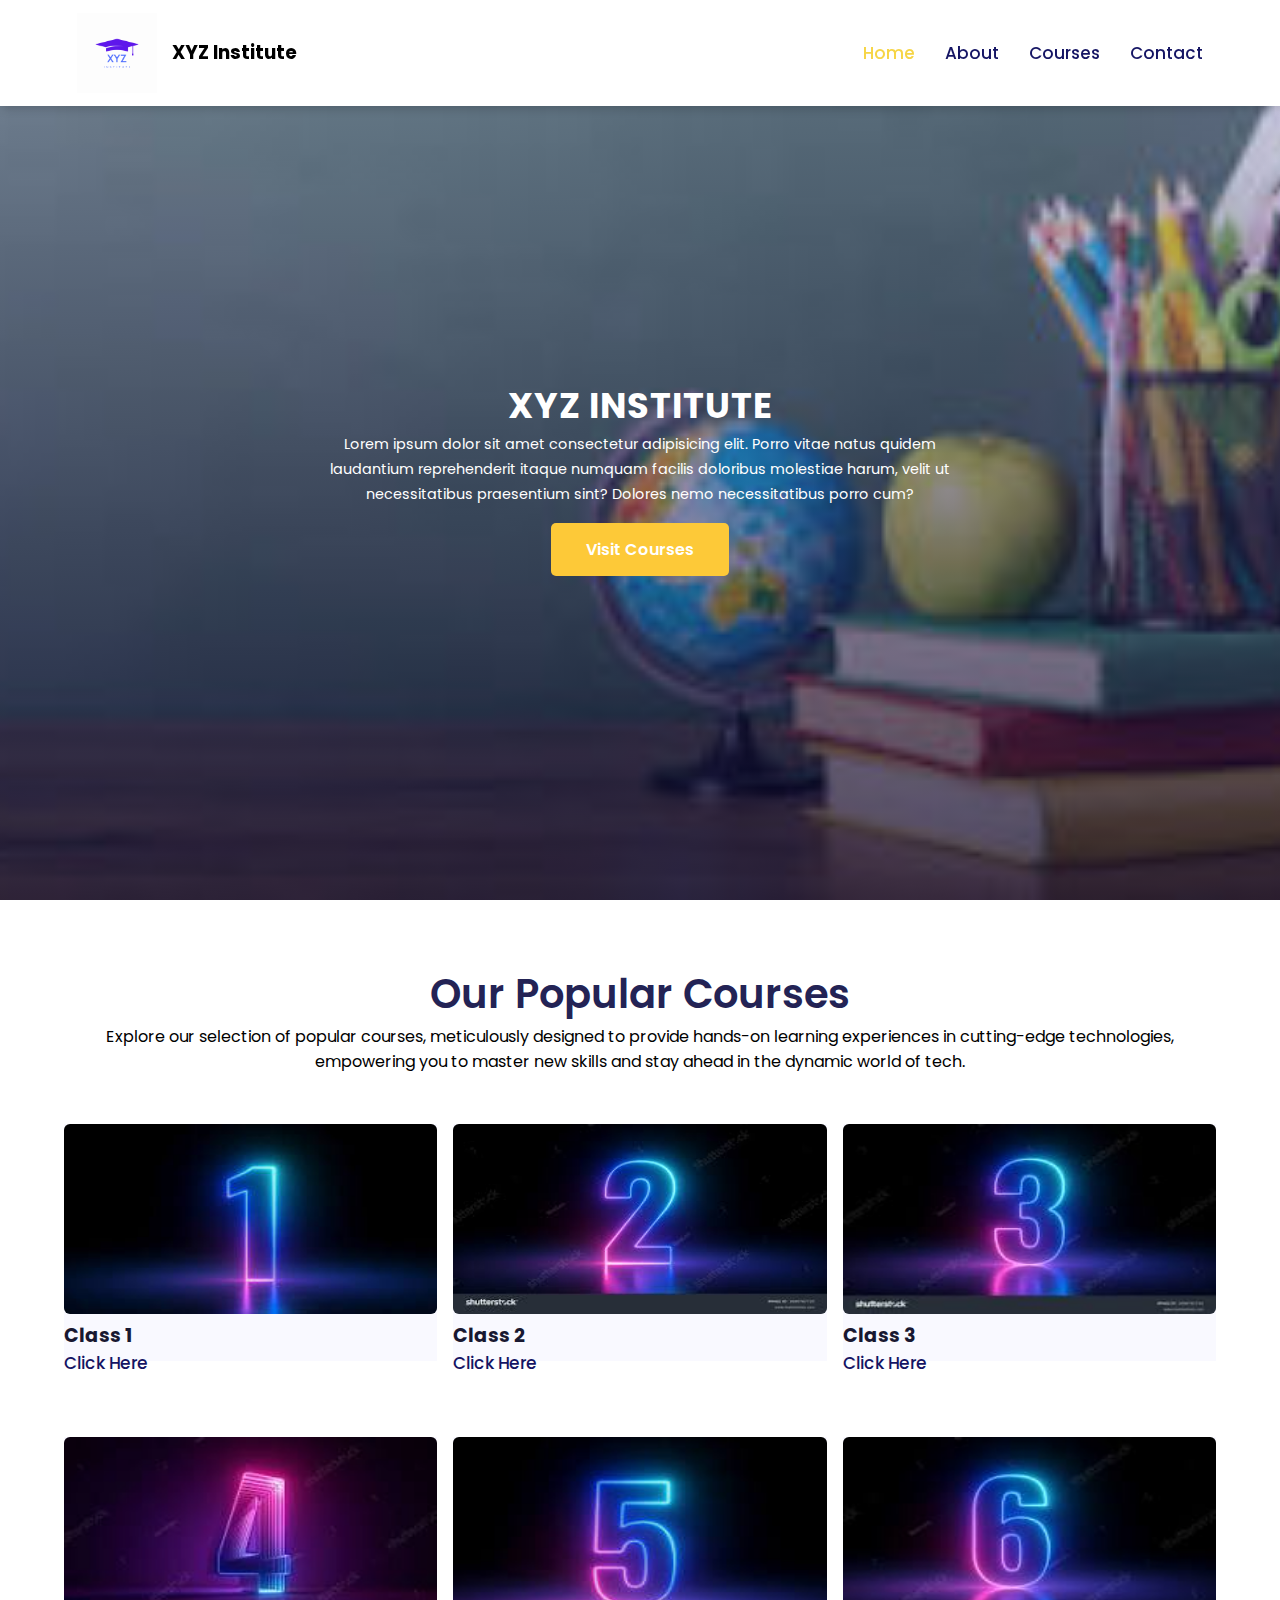
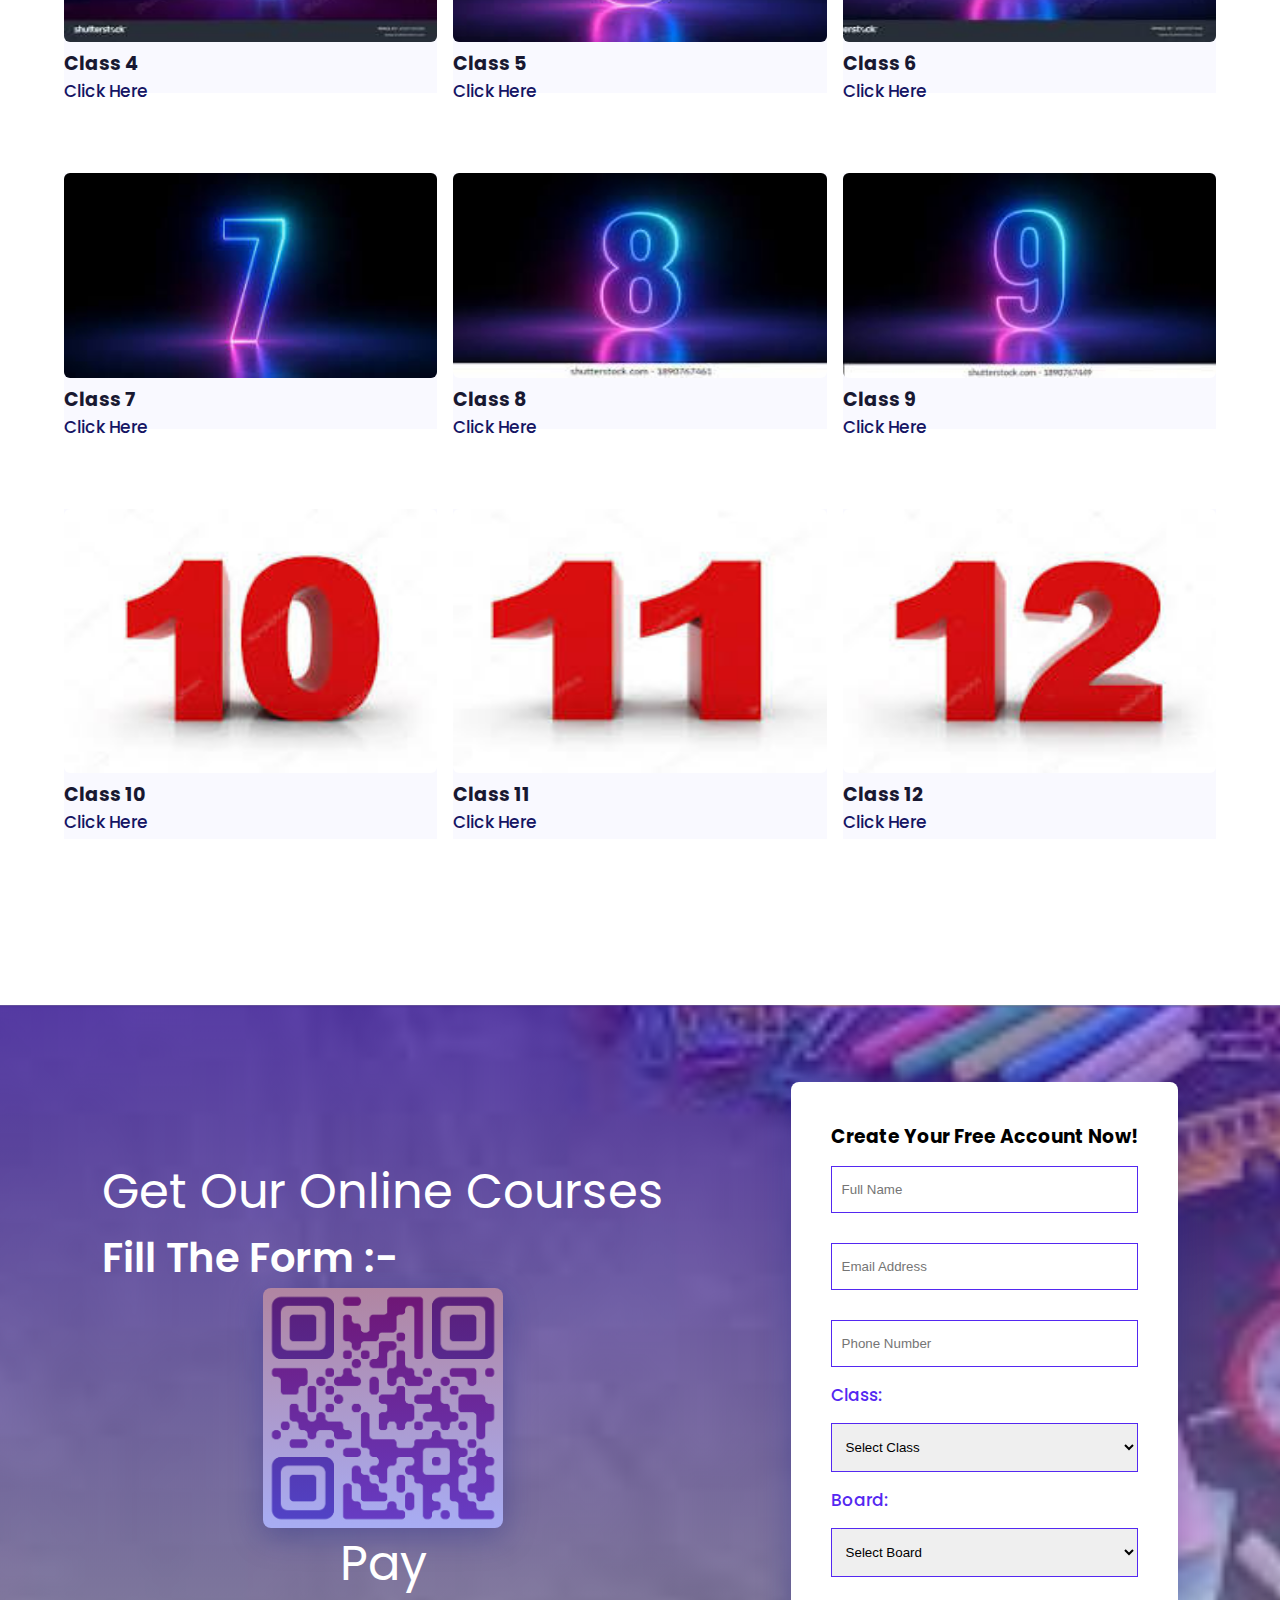
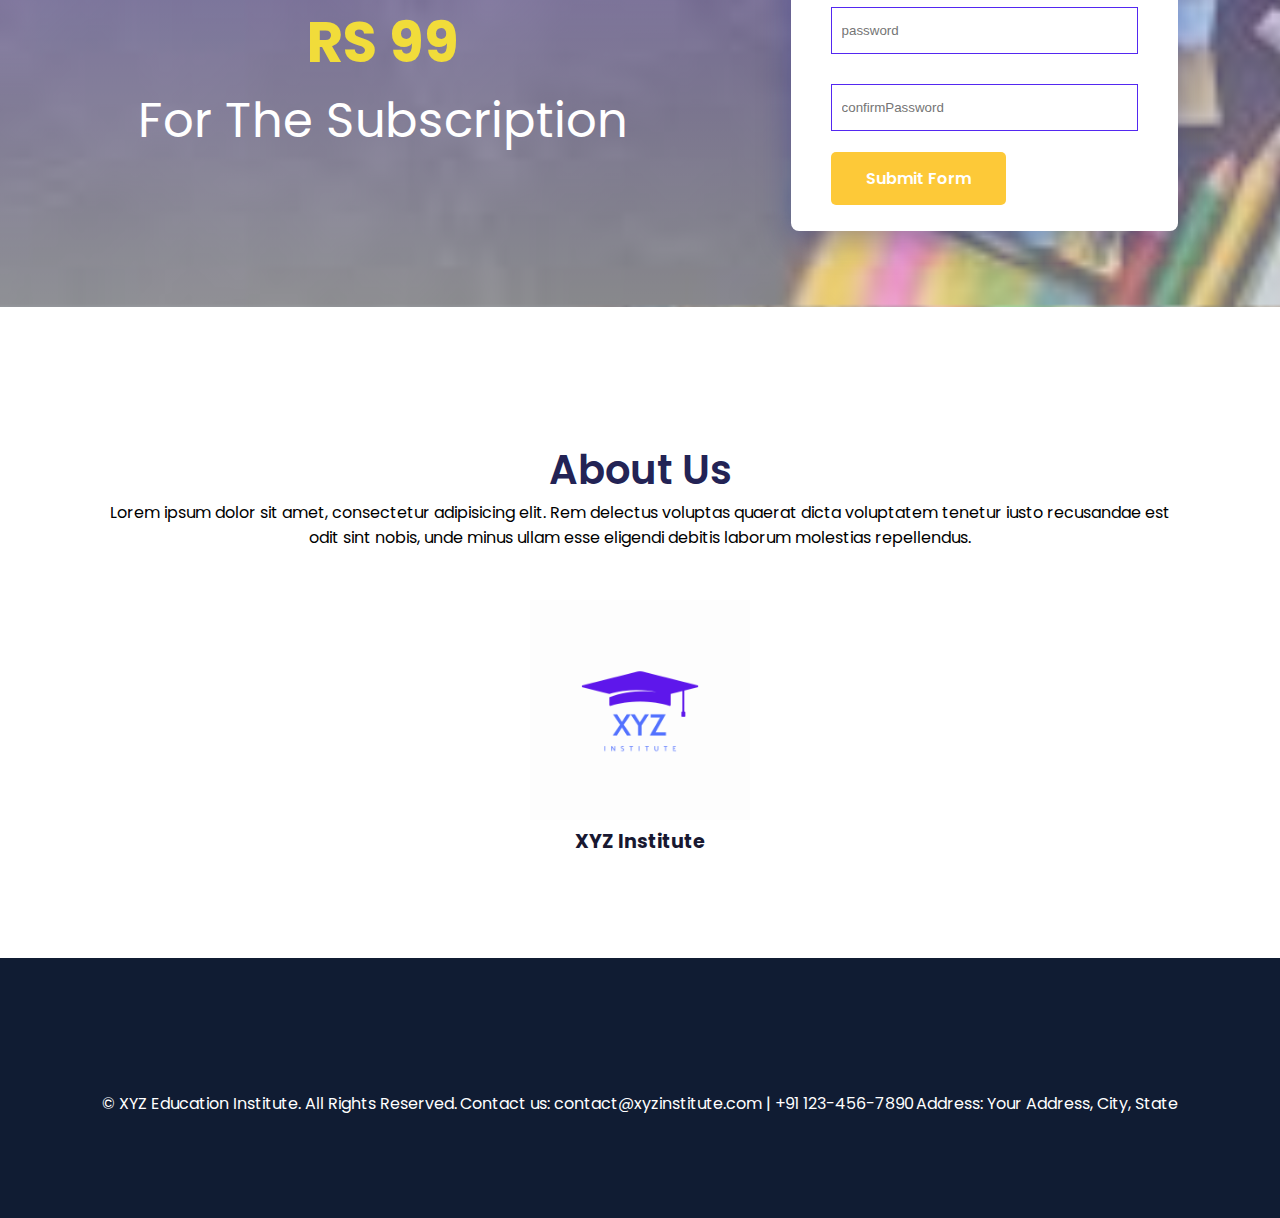
<file: EDuPJ/index.html>
<!DOCTYPE html>
<html lang="en">
<head>
    <meta charset="UTF-8">
    <meta http-equiv="X-UA-Compatible" content="IE=edge">
    <meta name="viewport" content="width=device-width, initial-scale=1.0">
    <title>E-Learning Website</title>

    <link rel="stylesheet" href="https://cdnjs.cloudflare.com/ajax/libs/font-awesome/6.4.2/css/all.min.css" integrity="sha512-z3gLpd7yknf1YoNbCzqRKc4qyor8gaKU1qmn+CShxbuBusANI9QpRohGBreCFkKxLhei6S9CQXFEbbKuqLg0DA==" crossorigin="anonymous" referrerpolicy="no-referrer"/>

    <link rel="stylesheet" href="style.css">

</head>

<body>
        
    <!-- Navigation Bar -->
    <nav>
        <div class="logo">
            <img src="images\abc.png" alt="XYZ Education Institute Logo">
            <h3>XYZ Institute</h3>
        </div>
        <div class="navigation">
            <ul>
                <i id="menu-cross" class="fa-regular fa-circle-xmark"></i>
                <li><a class="active" href="#">Home</a></li>
                <li><a href="#about">About</a></li>
                <li><a href="#course">Courses</a></li>
                <li><a href="#contact_us">Contact</a></li>
            </ul>
            <img id="menu-btn" src="images/menu.png" alt="">
        </div>
    </nav>

    <!-- Home -->

    <section id="home">
        <h2>XYZ INSTITUTE</h2>
        <p>Lorem ipsum dolor sit amet consectetur adipisicing elit. Porro vitae natus quidem laudantium reprehenderit itaque numquam facilis doloribus molestiae harum, velit ut necessitatibus praesentium sint? Dolores nemo necessitatibus porro cum?</p>
        <div class="btn">
            <a class="yellow" href="#course">Visit Courses</a>           
        </div>
    </section>

    <!-- Courses -->
    <section id="course">
        <h1>Our Popular Courses</h1>
        <p>Explore our selection of popular courses, meticulously designed to provide hands-on learning experiences in cutting-edge technologies, empowering you to master new skills and stay ahead in the dynamic world of tech.</p>
        <div class="course-box">

            <div class="courses">
                <img src="images/Class_1.jpeg" alt="">
                <div class="details">
                    <h6>Class 1</h6>
                    <a href="course.html">Click Here</a>
                    
                </div>
                
            </div>

            <div class="courses">
                <img src="images/Class_2.jpeg" alt="">
                <div class="details">
                    <h6>Class 2</h6>
                    <a href="course.html">Click Here</a>
                </div>
                
            </div>

            <div class="courses">
                <img src="images/Class_3.jpeg" alt="">
                <div class="details">
                    <h6>Class 3</h6>
                    <a href="course.html">Click Here</a>
                </div>
                
            </div>

            <div class="courses">
                <img src="images/Class_4.jpeg" alt="">
                <div class="details">
                    <h6>Class 4</h6>
                    <a href="course.html">Click Here</a>
                </div>
                
            </div>

            <div class="courses">
                <img src="images/Class_5.jpeg" alt="">
                <div class="details">
                    <h6>Class 5</h6>
                    <a href="course.html">Click Here</a>
                </div>
                
            </div>

            <div class="courses">
                <img src="images/Class_6.jpeg" alt="">
                <div class="details">
                    <h6>Class 6</h6>
                    <a href="course.html">Click Here</a>
                </div>
                
            </div>

            <div class="courses">
                <img src="images/Class_7.jpeg" alt="">
                <div class="details">
                    <h6>Class 7</h6>
                    <a href="course.html">Click Here</a>
                </div>
                
            </div>

            <div class="courses">
                <img src="images/Class_8.jpeg" alt="">
                <div class="details">
                    <h6>Class 8</h6>
                    <a href="course.html">Click Here</a>
                </div>
               
            </div>

            <div class="courses">
                <img src="images/Class_9.jpeg" alt="">
                <div class="details">
                    <h6>Class 9</h6>
                    <a href="course.html">Click Here</a>
                </div>
                
            </div>
            <div class="courses">
                <img src="images/Class_10.jpeg" alt="">
                <div class="details">
                    <h6>Class 10</h6>
                    <a href="course.html">Click Here</a>
                </div>
                
            </div>
            <div class="courses">
                <img src="images/Class_11.jpeg" alt="">
                <div class="details">
                    <h6>Class 11</h6>
                    <a href="course.html">Click Here</a>
                </div>
                
            </div>
            <div class="courses">
                <img src="images/Class_12.jpeg" alt="">
                <div class="details">
                    <h6>Class 12</h6>
                    <a href="course.html">Click Here</a>
                </div>
                
            </div>

        </div>
    </section>

    <!-- Registration -->
    <section id="Subscription">
        <div class="SUBS">
            
            <div class="sub">
                <p>Get Our Online Courses</p>
                <h1>Fill The Form :- </h1>
            </div>
            

            <div id="QR">

            </div>
            <p>Pay <h3>RS 99</h3> For The Subscription</p>

        </div>

        <div class="form">
            <h3>Create Your Free Account Now!</h3>
            <input type="text" placeholder="Full Name" required>
            <input type="email" placeholder="Email Address" required>
            <input type="tel" placeholder="Phone Number" required>  
          
            <label for="class">Class:</label>
            <select id="class" name="class" required>
              <option value="">Select Class</option>
              <option value="1">Class 1</option>
              <option value="2">Class 2</option>
              <option value="2">Class 3</option>
              <option value="2">Class 4</option>
              <option value="2">Class 5</option>
              <option value="2">Class 6</option>
              <option value="2">Class 7</option>
              <option value="2">Class 8</option>
              <option value="2">Class 9</option>
              <option value="2">Class 10</option>
              <option value="2">Class 11</option>
              <option value="12">Class 12</option>
            </select>
            <label for="board">Board:</label>
            <select id="board" name="board" required>
              <option value="">Select Board</option>
              <option value="CBSE">CBSE</option>
              <option value="ICSE">ICSE</option>
              </select>
            
            <input type="password" id="password" placeholder="password" required>
            
            <input type="password" id="confirmPassword" placeholder="confirmPassword" required>  
          
            <div class="btn">
              <a class="yellow" href="#">Submit Form</a>
            </div> 
          </div>

    </section>
        
        

    <!-- About Us -->
    <section id="about">
        <h1>About Us</h1>
        <p>Lorem ipsum dolor sit amet, consectetur adipisicing elit. Rem delectus voluptas quaerat dicta voluptatem tenetur iusto recusandae est odit sint nobis, unde minus ullam esse eligendi debitis laborum molestias repellendus.</p>
        <div class="about-box">

            <div class="profile">
                <img src="images/abc.png" alt="">
                <h6>XYZ Institute</h6>
            </div>
        </div>

    </section>

    <!-- Footer -->
    <footer>
        
        <div id="contact_us">
            <p>&copy; XYZ Education Institute. All Rights Reserved.</p>
            <p>Contact us: contact@xyzinstitute.com | +91 123-456-7890</p>
            <p>Address: Your Address, City, State</p>
        </div>

    </footer>
    
</body>

</html>
</file>
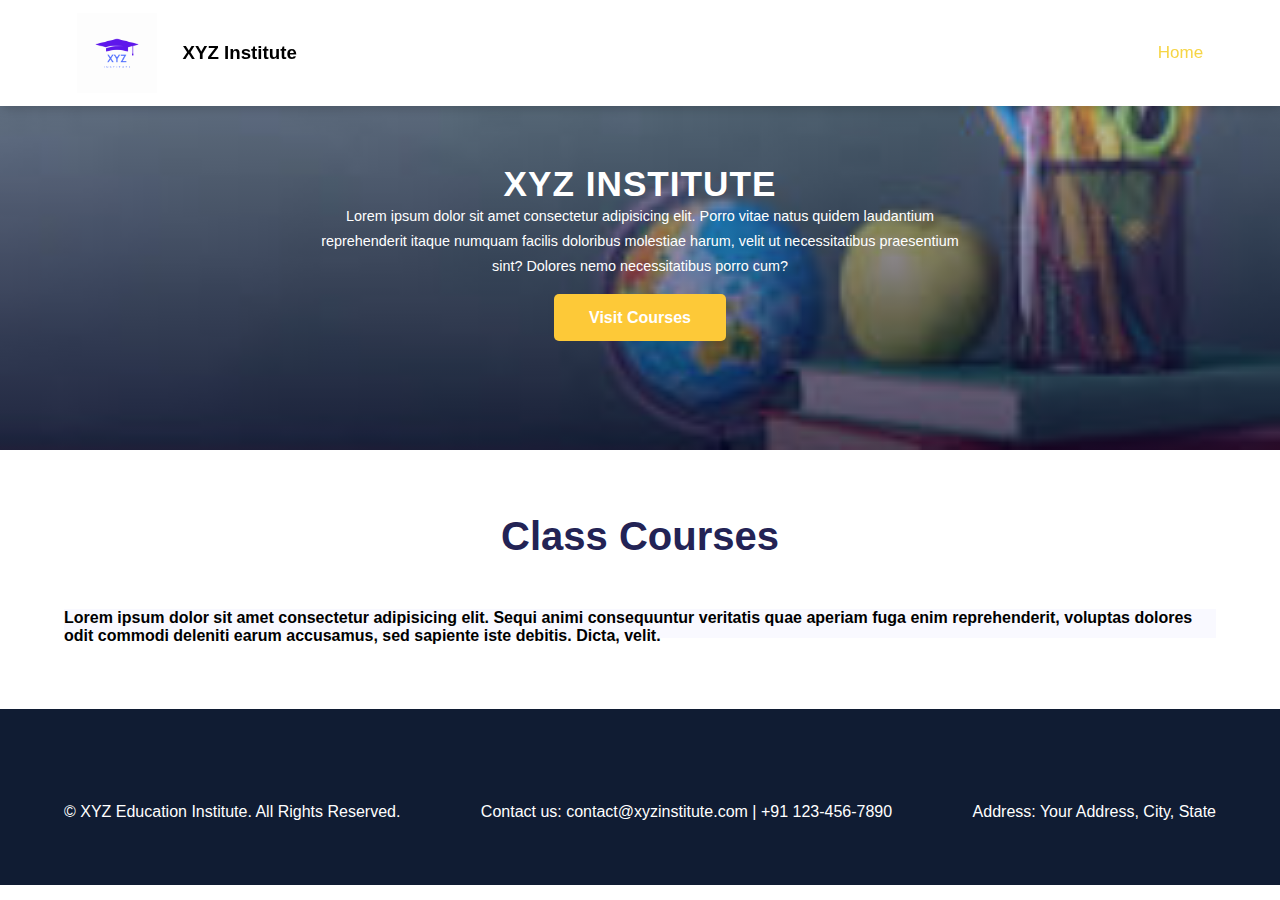
<file: EDuPJ/course.html>
<!DOCTYPE html>
<html lang="en">
<head>
    <meta charset="UTF-8">
    <meta http-equiv="X-UA-Compatible" content="IE=edge">
    <meta name="viewport" content="width=device-width, initial-scale=1.0">
    <title>E-Learning Website</title>

    <link rel="stylesheet" href="https://cdnjs.cloudflare.com/ajax/libs/font-awesome/6.4.2/css/all.min.css" integrity="sha512-z3gLpd7yknf1YoNbCzqRKc4qyor8gaKU1qmn+CShxbuBusANI9QpRohGBreCFkKxLhei6S9CQXFEbbKuqLg0DA==" crossorigin="anonymous" referrerpolicy="no-referrer"/>

    <link rel="stylesheet" href="course.css">

</head>

<body>
        
    <!-- Navigation Bar -->
    <nav>
        <div class="logo">
            <img src="images\abc.png" alt="XYZ Education Institute Logo">
            <h3>XYZ Institute</h3>
        </div>
        <div class="navigation">
            <ul>
                <i id="menu-cross" class="fa-regular fa-circle-xmark"></i>
                <li><a class="active" href="index.html">Home</a></li>
            </ul>
            <img id="menu-btn" src="images/menu.png" alt="">
        </div>
    </nav>

    <!-- Home -->

    <section id="home">
        <h2>XYZ INSTITUTE</h2>
        <p>Lorem ipsum dolor sit amet consectetur adipisicing elit. Porro vitae natus quidem laudantium reprehenderit itaque numquam facilis doloribus molestiae harum, velit ut necessitatibus praesentium sint? Dolores nemo necessitatibus porro cum?</p>
        <div class="btn">
            <a class="yellow" href="#course">Visit Courses</a>           
        </div>
    </section>

    <!-- Courses -->
    <section id="course">
        <h1>Class Courses</h1>
                <div class="course-box">

            <div class="courses">
                <div class="details">
                    <h4>Lorem ipsum dolor sit amet consectetur adipisicing elit. Sequi animi consequuntur veritatis quae aperiam fuga enim reprehenderit, voluptas dolores odit commodi deleniti earum accusamus, sed sapiente iste debitis. Dicta, velit.</h4>
                    
                </div>
                
            </div>


        </div>
    </section>

    <!-- Footer -->
    <footer>
        
        <div id="contact_us">
            <p>&copy; XYZ Education Institute. All Rights Reserved.</p>
            <p>Contact us: contact@xyzinstitute.com | +91 123-456-7890</p>
            <p>Address: Your Address, City, State</p>
        </div>

    </footer>
    
</body>

</html>
</file>
<file: EDuPJ/style.css>
@import url('https://fonts.googleapis.com/css2?family=Jost&family=Poppins:ital,wght@0,100;0,200;0,300;0,400;0,500;0,600;0,700;0,800;0,900;1,100;1,200;1,300;1,400;1,500;1,600;1,700;1,800;1,900&display=swap');
*{
    margin: 0;
    padding: 0;
    box-sizing: border-box;
}

body{
    font-family: 'Poppins', sans-serif;
}

/* Global Tags */

h1{
    font-size: 2.5rem;
    font-weight: 600;
    color: rgb(35, 35, 85);
}
span{
    font-size: 1rem;
    color: #757373;
}

h6{
    font-size: 1.2rem;
    color: rgb(24, 24, 49);
}

/* Navigation */
nav{
    position: fixed;
    width: 100%;
    background-color: #fff;
    display: flex;
    flex-direction: row;
    justify-content: space-between;
    align-items: center;
    padding: 1vw 6vw;
    box-shadow: 2px 2px 10px rgba(0, 0, 0, 0.2);
    z-index: 999;
}

.logo {
    display: flex;
    justify-content: space-between;
    align-items: center;
    width: 220px;
}

nav img{
    width: 80px;
    cursor: pointer;
}
nav .navigation ul{
    display: flex;
    justify-content: flex-end;
    align-items: center;
}
nav .navigation{
    display: flex;
}
#menu-btn{
    width: 30px;
    height: 30px;
    display: none;
}
#menu-cross{
    display: none;;
}
nav .navigation ul li{
    list-style: none;
    margin-left: 30px;
}
nav .navigation ul li a{
    text-decoration: none;
    color: rgb(21, 21, 100);
    font-size: 17px;
    font-weight: 500;
    transition: 0.2s ease;
}
nav .navigation ul li a.active,
nav .navigation ul li a:hover{
    color: rgb(246, 213, 70);
}

/* Home */
#home{
    background-image: linear-gradient(rgba(154, 146, 238, 0.3),rgba(5, 4, 46, 0.7)), url("images/bgim.jpeg");
    width: 100%;
    height: 100vh;
    background-size: cover;
    background-position: center;
    display: flex;
    flex-direction: column;
    justify-content: center;
    align-items: center;
    text-align: center;
    padding-top: 40px;
}
#home h2{
    color: #fff;
    font-size: 2.2rem;
    letter-spacing: 1px;
}
#home p{
    width: 50%;
    color: #fff;
    font-size: 0.9rem;
    line-height: 25px;
}

#home .btn{
    margin-top: 30px; ;
}

#home a{
    text-decoration: none;
    font-size: 1rem;
    padding: 15px 35px;
    background-color: #fff;
    font-weight: 600;
    border-radius: 5px;
}
#home a.yellow{
    color: #fff;
    background: #fdc938;
    transition: 0.3s ease;
}
#home a.yellow:hover{
    color: rgb(21, 21, 100);
    background: #fff;
}


/* Courses */
#course{
    padding: 5vw;
    text-align: center;
}
#course .course-box{
    display: grid;
    grid-template-columns: repeat(auto-fit, minmax(350px, 1fr));
    grid-gap: 1rem;
    margin-top: 50px;
}
#course .courses{
    text-align: start;
    background: #f9f9ff;
    height: 80%;
    position: relative;
}
#course .courses img{
    width: 100%;
    height: 80%;
    background-size: cover;
    background-position: center;
    border-radius: 6px;
}

#course .courses a{
    text-decoration: none;
    color: rgb(21, 21, 100);
    font-size: 17px;
    font-weight: 500;
    transition: 0.2s ease;
}
#course .courses a.active,
#course .courses a:hover{
    color: rgb(246, 213, 70);
}


/* Subscription */
#Subscription{
    padding: 6vw 8vw 6vw 8vw;
    margin-top: 20px;
    background-image: linear-gradient(rgba(79, 19, 218, 0.5), rgba(219, 219, 221, 0.5)),url("images/bgim2.jpeg");
    width: 100%;
    height: 100%;
    margin-bottom: 30px;
    background-size: cover;
    background-position: center;
    display: flex;
    justify-content: space-between;
    align-items: center;
}
#Subscription .SUBS{
    align-items: center;
    color: #fff;
    font-size: 3em;
    display: flex;
    flex-direction: column;
    
}
#Subscription .SUBS h1{
    color: #fff;
}


#Subscription .SUBS h3{
    color: #f1dc3a;
}

#Subscription .form{
    background: #fff;
    border-radius: 8px;
    display: flex;
    flex-direction: column;
    padding: 40px;
    box-shadow: 0 8px 32px 0 rgba(31, 38, 135, 0.37);    
}
#Subscription .form input{
    margin: 15px 0;
    padding: 15px 10px;
    border: 1px solid rgb(84, 40, 241);
    outline: none;
}
#Subscription .form .btn{
    margin-top: 20px;
}


#Subscription .form label{
    color: rgb(84, 40, 241);
    font-size: 17px;
    font-weight: 500;
}

#Subscription .form select{
    margin: 15px 0;
    padding: 15px 10px;
    border: 1px solid rgb(84, 40, 241);
    outline: none;
}

#Subscription a.yellow{

    text-decoration: none;
    font-size: 1rem;
    padding: 15px 35px;
    background-color: #fff;
    font-weight: 600;
    border-radius: 5px;    
    color: #fff;
    background: #fdc938;
    transition: 0.3s ease;
}
#Subscription a.yellow:hover{
    color: rgb(21, 21, 100);
    background: #fff;
}


#Subscription #QR{
    height: 5em;
    width: 5em;
    background: #fff;
    border-radius: 8px;
    padding: 40px;
    box-shadow: 0 8px 32px 0 rgba(31, 38, 135, 0.37);    
    background-image: linear-gradient(rgba(99,12,68,0.5), rgba(81,91,233,0.5)),url("images/QR.png");
    background-size: cover;
    /* display: none; */
}


/* About Us */
#about{
    padding: 8vw;
    text-align: center;
}
#about .about-box{
    display: grid;
    grid-template-columns: repeat(auto-fit, minmax(250px, 1fr));
    grid-gap: 1rem;
    margin-top: 50px;
}
#about .about-box img{
    width: 220px;
    height: 220px;
    background-size: cover;
    background-position: center;
    transition: 0.2s ease;
}

/* Footer */
footer{
    padding: 8vw;
    background-color: #101c33;
    display: flex;
    justify-content: space-between;
    align-items: flex-start;
    flex-wrap: wrap;
}

footer #contact_us{
    margin-top: 30px;
    display: flex;
    justify-content: space-between;
    align-items: center;
    width: 100%;
    flex-wrap: wrap;
}
footer #contact_us p{
    color: #fff;
}
</file>
<file: EDuPJ/course.css>
/* Courses */
#course-home{
    background-image: linear-gradient(rgba(9, 5, 54,0.3),rgba(5, 4, 46, 0.7)), url("images/back1.jpg");
    width: 100%;
    height: 70vh;
    background-size: cover;
    background-position: center;
    display: flex;
    flex-direction: column;
    justify-content: center;
    align-items: center;
    text-align: center;
    padding-top: 40px;
}
#course-home h2{
    color: #fff;
    font-size: 2.2rem;
    letter-spacing: 1px;
}

@import url('https://fonts.googleapis.com/css2?family=Jost&family=Poppins:ital,wght@0,100;0,200;0,300;0,400;0,500;0,600;0,700;0,800;0,900;1,100;1,200;1,300;1,400;1,500;1,600;1,700;1,800;1,900&display=swap');
*{
    margin: 0;
    padding: 0;
    box-sizing: border-box;
}

body{
    font-family: 'Poppins', sans-serif;
}

/* Global Tags */

h1{
    font-size: 2.5rem;
    font-weight: 600;
    color: rgb(35, 35, 85);
}
span{
    font-size: 1rem;
    color: #757373;
}

h6{
    font-size: 1.2rem;
    color: rgb(24, 24, 49);
}

/* Navigation */
nav{
    position: fixed;
    width: 100%;
    background-color: #fff;
    display: flex;
    flex-direction: row;
    justify-content: space-between;
    align-items: center;
    padding: 1vw 6vw;
    box-shadow: 2px 2px 10px rgba(0, 0, 0, 0.2);
    z-index: 999;
}

.logo {
    display: flex;
    justify-content: space-between;
    align-items: center;
    width: 220px;
}

nav img{
    width: 80px;
    cursor: pointer;
}
nav .navigation ul{
    display: flex;
    justify-content: flex-end;
    align-items: center;
}
nav .navigation{
    display: flex;
}
#menu-btn{
    width: 30px;
    height: 30px;
    display: none;
}
#menu-cross{
    display: none;;
}
nav .navigation ul li{
    list-style: none;
    margin-left: 30px;
}
nav .navigation ul li a{
    text-decoration: none;
    color: rgb(21, 21, 100);
    font-size: 17px;
    font-weight: 500;
    transition: 0.2s ease;
}
nav .navigation ul li a.active,
nav .navigation ul li a:hover{
    color: rgb(246, 213, 70);
}

/* Home */
#home{
    background-image: linear-gradient(rgba(154, 146, 238, 0.3),rgba(5, 4, 46, 0.7)), url("images/bgim.jpeg");
    width: 100%;
    height: 50vh;
    background-size: cover;
    background-position: center;
    display: flex;
    flex-direction: column;
    justify-content: center;
    align-items: center;
    text-align: center;
    padding-top: 40px;
}
#home h2{
    color: #fff;
    font-size: 2.2rem;
    letter-spacing: 1px;
}
#home p{
    width: 50%;
    color: #fff;
    font-size: 0.9rem;
    line-height: 25px;
}

#home .btn{
    margin-top: 30px; ;
}

#home a{
    text-decoration: none;
    font-size: 1rem;
    padding: 15px 35px;
    background-color: #fff;
    font-weight: 600;
    border-radius: 5px;
}
#home a.yellow{
    color: #fff;
    background: #fdc938;
    transition: 0.3s ease;
}
#home a.yellow:hover{
    color: rgb(21, 21, 100);
    background: #fff;
}


/* Courses */
#course{
    padding: 5vw;
    text-align: center;
}
#course .course-box{
    display: grid;
    grid-template-columns: repeat(auto-fit, minmax(350px, 1fr));
    grid-gap: 1rem;
    margin-top: 50px;
}
#course .courses{
    text-align: start;
    background: #f9f9ff;
    height: 80%;
    position: relative;
}
#course .courses img{
    width: 100%;
    height: 80%;
    background-size: cover;
    background-position: center;
    border-radius: 6px;
}

#course .courses a{
    text-decoration: none;
    color: rgb(21, 21, 100);
    font-size: 17px;
    font-weight: 500;
    transition: 0.2s ease;
}
#course .courses a.active,
#course .courses a:hover{
    color: rgb(246, 213, 70);
}



/* Footer */
footer{
    padding: 5vw;
    background-color: #101c33;
    display: flex;
    justify-content: space-between;
    align-items: flex-start;
    flex-wrap: wrap;
}

footer #contact_us{
    margin-top: 30px;
    display: flex;
    justify-content: space-between;
    align-items: center;
    width: 100%;
    flex-wrap: wrap;
}
footer #contact_us p{
    color: #fff;
}
</file>
